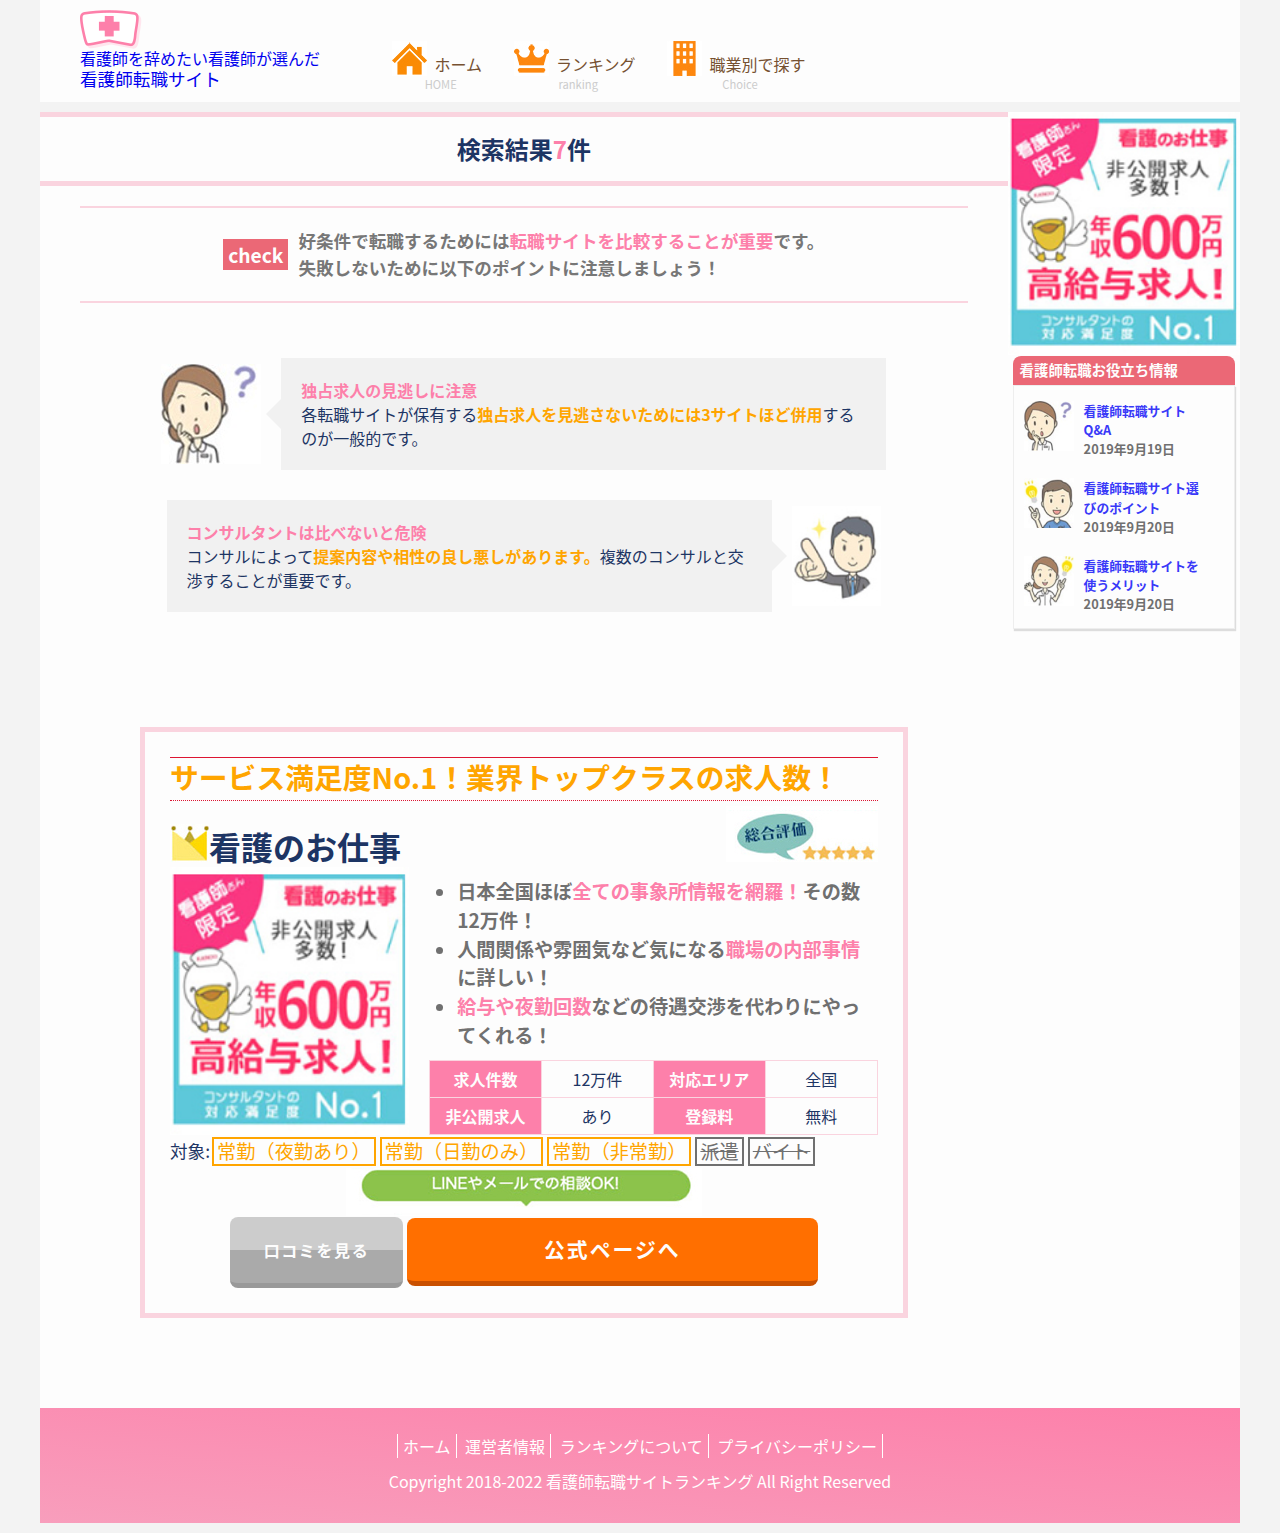
<file: subsite.html>
<!DOCTYPE html>
<html lang="ja">
<head>
  <meta charset="UTF-8">
  <meta http-equiv="X-UA-Compatible" content="IE=edge">

  <!--SEO対策-->
  <meta name="description" content="">
  <meta name="keywords" content="">

  <!--液晶画面最適化-->
  <meta name="viewport" content="width=device-width, initial-scale=1.0, maximum-scale=1.0, minimum-scale=1.0">

  <!--ファビコン-->
  <link rel="icon" href="img/favicon.ico" id="favicon">
  <link rel="apple-touch-icon" sizes="180x180" href="img/apple-touch-icon-180x180.png">

  <!--cssファイル読み込み-->
  <link rel="stylesheet" type="text/css" href="css/resetcss.css"><!--リセットCSS-->
  <link rel="stylesheet" type="text/css" href="css/style_sub.css">
  <link rel="stylesheet" type="text/css" href="css/class-tablet.css"><!--タブレット用SS-->
  <link rel="stylesheet" type="text/css" href="css/class-phones.css"><!--スマホ用SS-->


  <title>看護師サイト</title>
</head>
<header class="cp-header01">
  <div class="cp-header01__logo">
    <a class="cp-header01__logo_box" href="/kangoshi">
      <img class="header01__logo_img" src="img/logo1.png" alt="ロゴマーク">
      <div class="header01__logo_text">
       <span>看護師を辞めたい看護師が選んだ</span>
       <p>看護師転職サイト</p>
      </div>
    </a>
  </div>
  <div class="cp-header01__container">
      <!-- ナビゲーション -->
      <nav class="cp-header01__navi">
          <ul class="cp-header01__items flex">
              <li class="cp-header01__item">
                <a href="/kangoshi">
                  <div class="cp-header01__item_icon">
                    <img class="pc-img" src="img/Home.jpg" alt="ホームマーク">
                    <p>ホーム</p>
                  </div>
                  <p>HOME</p>
                </a>
              </li>
              <li class="cp-header01__item">
                <a href="#ranking">
                  <div class="cp-header01__item_icon">
                    <img class="pc-img" src="img/oukan1.jpg" alt="王冠マーク">
                    <p>ランキング</p>
                  </div>
                  <p>ranking</p>
                </a>
              </li>
              <li class="cp-header01__item">
                <a href="#job_ranking">
                  <div class="cp-header01__item_icon">
                    <img class="pc-img" src="img/bill.jpg" alt="建物のマーク">
                    <p>職業別で探す</p>
                  </div>
                  <p>Choice</p>
                </a>
              </li>
          </ul>
      </nav>
    </div>
      <!-- /ナビゲーション -->
      <!-- スマホ ナビゲーション -->
    <div class="cp-header02__container" id="contact_bottombtn_link">
      <nav class="cp-header02__navi" >
          <ul class="cp-header01__items flex">
              <li class="cp-header01__item">
                <a href="/kangoshi">
                  <div class="cp-header01__item_icon">
                    <img class="sp-img" src="img/Home_sp.png" alt="ホームマーク">
                    <p>ホーム</p>
                  </div>
                  <p>HOME</p>
                </a>
              </li>
              <li class="cp-header01__item">
                <a href="#ranking">
                  <div class="cp-header01__item_icon">
                    <img class="sp-img" src="img/oukan_sp.png" alt="王冠マーク">
                    <p>ランキング</p>
                  </div>
                  <p>ranking</p>
                </a>
              </li>
              <li class="cp-header01__item">
                <a href="#job_ranking">
                  <div class="cp-header01__item_icon">
                    <img class="sp-img" src="img/bill_sp.png" alt="建物のマーク">
                    <p>職業別で探す</p>
                  </div>
                  <p>Choice</p>
                </a>
              </li>
          </ul>
      </nav><!-- /ナビゲーション -->
  </div>
</header>
<body>
  <div class="rapper">
    <div class="subpage-flex">
      <div class="mein">
        <div class="boxTitle">
          <h3>検索結果<span class="red">7</span>件</h3>
        </div>
        <div class="boxTitle_sub flex">
          <div class="check-title">check</div>
          <p>好条件で転職するためには<span class="red">転職サイトを比較することが重要</span>です。<br>失敗しないために以下のポイントに注意しましょう！</p>
        </div>

        <section class="section">
          <div class="section_title_catch flex">
            <img class="section_icon_l" src="img/s8-3.jpg">
            <p class="section_catch_message_r"><span class="red">独占求人の見逃しに注意</span><br>各転職サイトが保有する<span class="orange">独占求人を見逃さないためには3サイトほど併用</span>するのが一般的です。</p>
          </div>
          <div class="section_title_catch flex">
            <p class="section_catch_message"><span class="red">コンサルタントは比べないと危険</span><br>コンサルによって<span class="orange">提案内容や相性の良し悪しがあります。</span>複数のコンサルと交渉することが重要です。</p>
            <img class="section_icon_r" src="img/s4-3.jpg">
          </div>
        </section>
      <!--満足度ランキングBest5-->
        <section class="section6">
          <!--満足度ランキング１サイトのくくり-->
          <div class="search_valueBox">

            <h3 class="manzokusearch_valueBox_1stTitle"><span class="orange">サービス満足度No.1！業界トップクラスの求人数！</span></h3>

            <div class="search_valueBox_2ndtitle flex">
              <img class="oukan_img" src="img/oukan.jpg">
              <h4>看護のお仕事</h4>
              <img class="sougou_img" src="img/sougou1.jpg">
            </div>

            <div class="search_valueBox_1stValue flex">
              <!--サイトバナー-->
              <img class="valueBox_1stValue_img" src="img/banner_kangonoshigoto_square.jpg">
              <!--説明-->
              <div class="valueBox_1stValue_box">
                <ul class="valueBox_1stValue_list">
                  <li>日本全国ほぼ<span class="red">全ての事象所情報を網羅！</span>その数12万件！</li>
                  <li>人間関係や雰囲気など気になる<span class="red">職場の内部事情</span>に詳しい！</li>
                  <li><span class="red">給与や夜勤回数</span>などの待遇交渉を代わりにやってくれる！</li>
                </ul>
              <!--テーブル-->
                <div class="valueBox_ranking_table">
                  <table>
                      <tr class="text-center">
                        <th >求人件数</th><td>12万件</td><th>対応エリア</th><td>全国</td>
                      </tr>
                      <tr class="text-center">
                        <th>非公開求人</th><td>あり</td><th>登録料</th><td>無料</td>
                      </tr>
                  </table>
                </div>
              </div>
            </div>
            <!--テーブルSP-->
            <div class="valueBox_ranking_table_sp">
              <table>
                  <tr class="text-center">
                    <th >求人件数</th><td>12万件</td><th>対応エリア</th><td>全国</td>
                  </tr>
                  <tr class="text-center">
                    <th>非公開求人</th><td>あり</td><th>登録料</th><td>無料</td>
                  </tr>
              </table>
            </div>
            <!--条件-->
            <div class="search_valueBox_2ndValue subpage-flex">
              <p>対象:</p>
              <div class="orange_box">常勤（夜勤あり）</div>
              <div class="orange_box">常勤（日勤のみ）</div>
              <div class="orange_box">常勤（非常勤）</div>
              <div class="gray_box">派遣</div>
              <div class="gray_box">バイト</div>
            </div>

            <!--ボタン-->
            <img class="linemessage" src="img/search_linemessage.jpg">
            <div  class="btn_area">
            <a href="" class="btn wordOfMouth">口コミを見る</a>
            <a href="" class="btn official">公式ページへ</a>
            </div>

          </div>
        </section>
      </div>
      <div class="right-nav">
        <div>
          <img class="nav_img" src="img/banner_kangonoshigoto_square.jpg" alt="看護のお仕事バナー">
        </div>
        <div class="sideBox_area">
          <h4 class="sideBox_title">看護師転職お役立ち情報</h4>
          <div class="sideBox">
            <div class="nav-block flex">
              <div>
                <img class="sideBox_icon" src="img/s8-3.jpg">
              </div>
              <div class="sideBox_text">
                <h5 class="blue">看護師転職サイトQ&A</h5>
                <p class="gray">2019年9月19日</p>
              </div>
            </div>
            <div class="nav-block flex">
              <div>
                <img class="sideBox_icon" src="img/s8-2.jpg">
              </div>
              <div class="sideBox_text">
                <h5 class="blue">看護師転職サイト選びのポイント</h5>
                <p class="gray">2019年9月20日</p>
              </div>
            </div>
            <div class="nav-block flex">
              <div>
                <img class="sideBox_icon" src="img/s8-1.jpg">
              </div>
              <div class="sideBox_text">
                <h5 class="blue">看護師転職サイトを使うメリット</h5>
                <p class="gray">2019年9月20日</p>
              </div>
          </div>
        </div>
      </div>
    </div>
  </div>
  <div class="rapper">
    <footer>
      <div class="footer_link">
        <a href="#">ホーム</a>
        <a href="#">運営者情報</a>
        <a href="#">ランキングについて</a>
        <a href="#">プライバシーポリシー</a>
      </div>
      <p>Copyright 2018-2022 看護師転職サイトランキング All Right Reserved</p>
    </footer>
  </div>
  <script type="text/javascript" src="js/scroll-js.js"></script>
  </body>
</html>
</file>
<file: css/style_sub.css>
/***********
サブページ用
************/

header{
    width: 1200px;
    margin:0 auto;
    background-color: #fdfdfd;
}

body{
    background-color: #f3f3f3;
    font-family: Noto Sans CJK JP;
    color: #1d3564;
}

.rapper{
    width: 1200px;
    margin:10px auto;
    text-align: center;
    background-color: #fdfdfd;
}

.subpage-flex{
    display: flex;
}
.pc-img{display: inline-block;}
.sp-img{display: none;}

/*
共通事項
*/

.flex{
    display: flex;
}

.red{
    color:#fd80aa;
    font-weight: bold;
}
.pink{
    color:#eb6876;
}
.blue{
    color:rgb(57, 57, 248);
    font-weight: bold;
}

.orange{
    color:orange;
    font-weight: bold;
}
.orange_box{
    color:orange;
    border: 2px solid orange!important;
}
.gray{
    color: #707070;
}
.gray_box{
    color: #707070;
    border: 2px solid #707070!important;
    text-decoration: line-through;
}

p{
    font-size: 1.1rem;
    line-height: 1.5;
}

.text-center{
    align-items: center;
    text-align: center;
}

.btn,
a.btn,
button.btn {
  font-size: 1.3rem;
  font-weight: 700;
  line-height: 1.5;
  position: relative;
  display: inline-block;
  padding: 1rem 4rem;
  cursor: pointer;
  -webkit-user-select: none;
  -moz-user-select: none;
  -ms-user-select: none;
  user-select: none;
  -webkit-transition: all 0.3s;
  transition: all 0.3s;
  text-align: center;
  vertical-align: middle;
  text-decoration: none;
  letter-spacing: 0.1em;
  color: #212529;
  border-radius: 0.5rem;
}

a.koushiki {
    color: #fdfdfd;
    background-color: #dd1532;
    border-bottom: 5px solid #b51029;
    padding: 0.5rem 0.2rem;
    width: 80%;
    display: block;
    margin: 0 auto;
}

a.koushiki:hover {
    margin-top: 4px;
    border-bottom: 1px solid rgb(201, 80, 0);
}

a.wordOfMouth {
    color: #fdfdfd;
    background: -moz-linear-gradient(top, #ccc 50%, #aaa 50%);
    background: -webkit-linear-gradient(top, #ccc 50%, #aaa 50%);
    background: linear-gradient(to bottom, #ccc 50%, #aaa 50%);
    border-bottom: 5px solid #999999;
    width: 20%;
    font-size: 1rem;
    padding: 1.3rem 1rem;
}

a.wordOfMouth:hover {
    margin-top: 4px;
    border-bottom: 1px solid #999999;
}

a.official {
    color: #fdfdfd;
    background-color: rgb(255, 111, 0);
    border-bottom: 5px solid rgb(201, 80, 0);
    width: 40%;
}

a.official:hover {
    margin-top: 4px;
    border-bottom: 1px solid rgb(201, 80, 0);
}

.section{
    background-color:#fdfdfd;
    padding:5px 20px;
}

.section_catch_message{
    position: relative;
    display: inline-block;
    width: 70%;
    justify-content: center;
    text-align: left;
    line-height: 1.5;
    padding: 20px;
    font-size: 1rem;
    background-color: #f1f1f1;
}

.section_catch_message:before {
    content: "";
    position: absolute;
    top: 50%;
    left: 100%;
    margin-top: -15px;
    border: 15px solid transparent;
    border-left: 15px solid #f1f1f1;
  }

  .section_catch_message_r{
    position: relative;
    display: inline-block;
    width: 70%;
    justify-content: center;
    text-align: left;
    line-height: 1.5;
    padding: 20px;
    font-size: 1rem;
    background-color: #f1f1f1;
}

.section_catch_message_r:before {
    content: "";
    position: absolute;
    top: 50%;
    right: 100%;
    margin-top: -15px;
    border: 15px solid transparent;
    border-right: 15px solid #f1f1f1;
  }

/***********************************/
.cp-header01{
    display: flex;
    justify-content: space-between;
    align-items: flex-end;
    padding: 10px 40px;
}
.cp-header01__items{
    display: flex;
    list-style: none;
    align-items: flex-end;
    text-align: center;
}
.cp-header01__item:not(:last-child) {
    margin-right: 25px;
}
.cp-header01__item a {
    display: inline-block;
    text-decoration: none;
}
.cp-header01__item p {
    font-size: 0.7rem;
    color: #ccc;
}
.cp-header01__item_icon{
    display: flex;
    align-items: flex-end;
    justify-content: center;
}
.cp-header01__item_icon p{
    font-size: 1rem;
    line-height: 1.5;
    padding: 0 7px;
    color: #765131;
}

.search_area{
    display:flex;
    width: 1060px;
    height: 578px;
    margin-left: 70px;
    margin-right: 70px;
    background-color: #fdfdfd;
    background-image: url(../img/topimg.jpg);
    background-repeat: no-repeat;
}

.searchFormTable{
    margin-top: 130px;
    margin-left: 110px;
    padding: 10px;
    box-sizing: border-box;
}

table{
    max-width: 100%;
    width: 100%;
    border-collapse: collapse;
    border-spacing: 0;
}

.table_column{
    display: flex;
}
th,td{
    display : block;
    border: solid 1px #fad4df;;
    padding:10px 5px;
}

select{
    padding: 3px;
}

.feas_clevel_01[checked]{
    background: red;
}

th{
    width: 170px;
    color: #fdfdfd;
}

td{
    width: 180px;
}

table th:nth-of-type(2n+1){
    background-color: #fd80aa;
}
table p{
    font-size: 1.1rem;
    line-height: 1;
}

.submit{
    width: 362px;
    height: 45px;
}

input[type=submit], #bbp_reply_submit, .bp-login-widget-register-link a {
    background: #3fca3a linear-gradient(to bottom,#58ca54,#29be22 1px,#29be22 50%,#05a800 50%,#3fca3a) !important;
    color: #fff;
    border: none;
    border-radius: 5px;
    font-size: 18px;
    font-weight: 700;
    width: 350px;
}

input{
    appearance: none;
    padding: 6px 6px 10px;
    font-size: 16px;
    border-radius: 6px;
}
/* 共通 ------------------------------*/
*[class*="cp-"],
*[class*="cp-"] * {
    box-sizing: border-box;
}

/* テキスト */
.cp-text {
    margin: 0;
    font-size: 16px;
    line-height: 1.5;
    color: #707070;
}
* + .cp-text {
    margin: 16px 0 0 0;
}

/* タブ切り替え ------------------------------*/
/* タブ */
.cp-tab01 {
    background: #f3f3f3;
    margin-left: 90px;
    margin-right: 90px;
}
.cp-tab-box{
    padding: 35px 20px 54px;
    border-bottom: 8px solid #006EC5;
    padding-left: 2%;
    padding-right: 2%;
    background:repeating-linear-gradient(
        90deg,
        #5bb9f9,
        #5bb9f9 10px,
        #3eacf7 11px,
        #3eacf7 20px
    );
}

.cp-tab01__item {
    display: block;
    width: calc(97% / 3);
    padding: 16px 8px;
    border: 2px solid #006EC5;
    border-top-right-radius: 22px;
    -webkit-border-top-right-radius: 22px;
    -moz-border-radius-topright: 22px;
    margin: 0 -2px 0 0; 
    color: #006EC5;
    background: #fdfdfd;
    float: left;
    text-align: center;
    font-weight: bold;
    cursor: pointer;
    font-size: 1.2rem;
}

.cp-tab01__item:not(:last-of-type) {
    border-right: 2px solid #006EC5;
}
.cp-tab01 input:checked + .cp-tab01__item {
    position: relative;
    color: #fff;
    background: #006EC5;
    font-size: 1.4rem;
    width: 34%;
    padding: 20px 11px;
    bottom: 11px;
}
.cp-tab01 input:checked + .cp-tab01__item:after {
    position: absolute;
    content: "";
    right: 0;
    bottom: 11px;
    left: 0;
    width: 0;
    height: 0;
    margin: auto;
    border-style: solid;
    border-width: 6px 6px 0 6px;
    border-color: #fdfdfd transparent transparent transparent;
}
input[name="cp-tab01__item"] {
    display: none;
}

/* コンテンツ */
#s0,#s1,#s2{
    display: none;
}
.cp-tab01__content {
    clear: both;
    padding: 32px 24px 24px;
    overflow: hidden;
}

.cp-tab01__table table{
    width:100%;
    margin-top: 10px;
}

.cp-tab01__table th,
.cp-tab01__table td{
    width: 20%;
    display: revert;
    vertical-align: middle;
    background-color: #f0d4d8;
}

.cp-tab01__table td{
    background-color: #fdfdfd;
}

.cp-tab01__table p{
    font-size: 1.1rem;
    line-height: 1.3;
    padding: 0 15px;
}

.cp-tab01__table img{
    display: block;
    margin: 0 auto;
}

@media screen and (max-width: 599px) {
    .cp-tab01__content {
        padding: 24px 16px 16px;
    }
}
/*セクション3
看護師転職サイト、利用しないと不利ってホント？
*/

.section3{
    background-color:#fdfdfd;
    padding:80px 100px;
}

.section3_title_catch{
    margin: 30px 20px;
    align-items: center;
}
.section3_icon{
    width: 20%;
}

.section3_catch_message{
    width: 70%;
    justify-content: center;
    text-align: left;
    line-height: 1.5;
    padding: 20px;
}

.section3_value{
    display:flex;
    justify-content:space-between;
    padding: 30px 20px;
}

.section3_leftbox{
    width: 60%;
}
.section3_rightbox{
    width: 40%;
}

.leftbox_title{
    line-height: 1.5;
    padding: 10px;
    margin-bottom: 5px;
    border-left: 6px solid #dd1532;
    text-align: left;
    font-weight: bold;
    font-size: 1.4rem;
}
.leftbox_text{
    text-align: left;
}

.point{
    padding: 10px;
    background-color: #fff9eb;
}
.point-title{
    padding: 7px;
    width: 80px;
    background-color: orange;
    color: #fdfdfd;
}
.point-box{
    padding: 10px 50px;
}
.point-box h2{
    padding: 10px;
    font-size: 2.2rem;
    font-weight: 400;
}
.point-box p{
    font-size: 1.55rem;
    text-align: left;
}

/*セクション4
看護師転職サイトランキングベスト５
*/


.section4{
    background-color:#fdfdfd;
    padding:80px 100px;
}

.section_title_catch{
    margin: 30px 60px;
    align-items: center;
    justify-content: center;
}
.section_icon_r{
    height: 100px;
    margin-left: 20px;
}
.section_icon_l{
    height: 100px;
    margin-right: 20px;
}

/*
サーチボックス
*/
.search_valueBox{
    padding:25px;
    border: 5px solid #fad4df;
}

.search_valueBox_1stTitle{
    text-align: left;
    border-bottom: 1px dotted #fad4df;
    font-size: 1.8rem;
    padding-bottom: 8px;
}

.search_valueBox_2ndtitle{
    margin: 5px 0;
    font-size: 2rem;
    text-align: center;
    align-items: flex-end;
}
.search_valueBox_2ndtitle>img:last-of-type{
    margin-left: auto;
}
.valueBox_1stValue_img{
    width: 40%;
}

.valueBox_1stValue_box{
    margin-top: 10px;
    margin-left: 20px;
    width: 75%;
}

.valueBox_1stValue_list{
    list-style:initial;
    text-align: left;
    padding-left: 28px;
    line-height: 1.5;
    font-weight: bold;
    font-size: 1.2rem;
    color: #707070;
}

.valueBox_ranking_table table{
    width:100%;
    margin-top: 10px;
}

.valueBox_ranking_table table th{
    background: #fd80aa;
}

.valueBox_ranking_table table th,
.valueBox_ranking_table table td{
    width: 25%;
    display: revert;
}
.valueBox_ranking_table_sp{
    display: none;
}

.search_valueBox_2ndValue{
    align-items: center;
    font-size: 1.2rem;
}
.search_valueBox_2ndValue div{
    border: 2px solid #707070;
    margin: 2px;
    padding: 3px;
}

/*******************/

.section4,
.section5,
.section6,
.section7,
.section8{
    background-color:#fdfdfd;
    padding:80px 100px;
}

.boxTitle{
    padding:20px;
    border: 5px solid #fad4df;
    border-left: unset;
    border-right: unset;
    font-size: 1.5rem;
    font-weight: bold;
}
.boxTitle_sub{
    margin: 20px 40px;
    padding:20px;
    border: 2px solid #fad4df;
    border-left: unset;
    border-right: unset;
    font-size: 2rem;
    font-weight: bold;
    align-items: center;
    text-align: center;
    justify-content: center;
}

.boxTitle_sub p{
    margin-left: 10px;
    text-align: left;
    color: #777;
}

.check-title{
    background-color: #eb6876;
    color: #fdfdfd;
    padding: 5px;
    padding-top: 7px;
    font-size: 1.2rem;
}


.title{
    line-height: 1.5;
    padding: 10px;
    margin-top: 30px;
    margin-bottom: 5px;
    border-left: 8px solid #dd1532;
    text-align: left;
    font-weight: bold;
    font-size: 1.8rem;
}
.section5_img{
    width: 90%;
    margin:30px;

}
.section5_text{
    text-align: left;
    font-size: 1.5rem;
}

.manzokusearch_valueBox_1stTitle{
    text-align: left;
    border-top: 1px solid #dd1532;
    border-bottom: 1px dotted #dd1532;
    font-size: 1.8rem;
    padding-top: 5px;
    padding-bottom: 8px;
}

.itiran_text{
    margin: 20px;
}


.sideBox{
    padding:5px 10px;
    margin: 0 5px;
    justify-content: center;
    flex-wrap: nowrap;
    background-color: #fdfdfd;
    border: 1px solid#eee;
    box-shadow: 1px 2px 1px #ddd;
}

.sideBox_title{
    font-size: 0.9rem;
    color: #fdfdfd;
    background-color: #eb6876;
    padding: 7px;
    margin: 0 5px;
    text-align: left;
    border-top-left-radius: 8px;
    border-top-right-radius: 8px;
}


.sideBox_icon{
    width: 50px;
}
.sideBox_text{
    width: 60%;
    margin: 0 10px;
    text-align: left;
}

.sideBox_text h5{
    font-size: 0.8rem;
    line-height: 1.5;
}
.sideBox_text p{
    font-size: 0.8rem;
}
footer{
    padding: 30px;
    background: linear-gradient(to right top, #f89ebc 0%, #fd80aa 100%);
}
footer p{
    color:#fff;
    font-size: 1rem;
}
.footer_link a{
    color:#fff;
    padding: 0 5px;
    border-right: 1px solid #fff;
}

.footer_link a:first-of-type{
    border-left: 1px solid #fff;
}

.footer_link{
    margin-bottom: 15px;
}

/*右側メニュー*/

.right-nav {
    margin: 0;
    width: 250px;
}
.nav_img{
    width: 100%;
}

.nav-icon{
    display: block;
    width: 100%;
    margin-bottom: 5px;
}
.sp-icon{
    display: none;/*スマホ用*/
}

.nav-icon_sub{
    height: 30px;
}

.nav-text{
    display: block;
    align-items: center;
    text-align: center;
}

.nav-text_sub{
    display: block;
    align-items: center;
    text-align: center;
    margin: 0 10px;
    font-size: 1.5rem;
}

.nav-block{
    padding: 10px 0;
    line-height: 1.3;
    font-size: 1.5rem;
    font-weight: bold;
}

.nav-block_sub{
    padding:20px 30px;
    line-height: 1.3;
    font-weight: bold;
    align-items: center;
}
</file>
<file: css/class-tablet.css>
@media screen and (max-width: 1200px){

    header{
        width: 100%;
        margin:0 auto;
        background-color: #fdfdfd;
    }
    .cp-header01 {
        padding: 10px 10px;
    }
    .cp-header01__item:not(:last-child) {
        margin-right: 10px;
    }

    .sp-br{
        display: block;
    }

    .pc-br{
        display: none;
    }
    .btn, a.btn{
        display: block;
        font-size: 1.1rem;
        padding: 1rem 1rem;
    }
    .btn_area{
        display: flex;
    }

    .rapper{
        width: 100%;
        margin:0 auto;
        text-align: center;
        background-color: #fdfdfd;
    }

    a.wordOfMouth,a.official{
        width: 80%;
    }

    .search_area{
        padding:0px;
        padding-bottom: 30px;
        background: repeating-linear-gradient(
            135deg, #f2e0ed 0px,  #f2e0ed 5px, #fdfdfd 6px, #fdfdfd 11px);
        margin-bottom: 50px;
    }

    .search_area_cover{
        position: relative;
        display:flex;
        width: 100%;
        height:auto;
        margin-left: 0;
        margin-right: 0;
        background: #fdfdfdbb;
        background-image: none;
        background-repeat: no-repeat;
        border-radius: 8px;
    }


    .topbanner{
        position: relative;
    }
    .sp-top1{
        position: relative;
        display: block;
        width: 100vw;
        margin: 0 auto;
        z-index: 5;
    }

    .sp-top2{
        position: absolute;
        display: block;
        width: 100vw;
        margin: -0.1px auto;
        z-index: 6;
    }
    .search_area_left{
        width: 100vw;
    }

    #feas-searchform-0{
        position: relative;
        width: 375px;
        margin: 0 auto;
        margin-bottom: 50px;
        padding: 15px;
        background: #fdfdfd;
        border-radius: 2mm;
        z-index: 10;
    }

    .cp-tab01{
        margin-left: 10px;
        margin-right: 10px;
    }

    .section3{
        padding: 80px 10px;
    }

    .section3_title{
        font-size: 1.7rem;
        padding: 15px 20px;
    }
    .point-box{
        padding: 10px 20px;
    }

    .section4, .section5, .section6, .section7, .section8 {
        background-color: #fdfdfd;
        padding: 80px 10px;
    }
    .section4_title,.section6_title{
        width: 100%;
    }
    .section4_title_catch {
        margin: 30px 10px;
    }
    .section4_icon {
        height: 100px;
        margin: 30px 10px;
    }
    .search_valueBox{
        padding: 10px;
    }
    .valueBox_1stValue_img {
        width: 48%;
    }
    .valueBox_1stValue_box {
        margin-top: 10px;
        margin-left: 5px;
        width: 47%;
    }
    .search_valueBox_2ndValue {
        align-items: center;
        font-size: 1rem;
        margin-bottom: 5px;
    }
    .search_valueBox_2ndValue p{
        font-size: 1.2rem;
    }
    .linemessage{
        width: 70%;
    }

    .section8_value{
        width: 100%;
    }
    .nav_img{
        margin: 0 auto;
    }

}
@media screen and (max-width: 850px){
    .subpage-flex {
        display: flex;
        flex-wrap: wrap;
    }
    .right-nav{
        display: flex;
        flex-wrap: wrap;
    }
    .pc-img{display: none;}
    .sp-img{display: inline-block;;}
    .cp-header01__container{display: none;}
    .cp-header02__container{display: block;}

    .cp-header02__container{
        display: block;
        position: fixed;
        bottom: 0;
        left:0;
        padding: 5px 0 15px;
        width: auto;
        background-color: #fd80aa;
        border: 1px solid #fd80aa;
        z-index: 99;
        width: 100vw;
        border-left: none;
        border-top: 2px solid #fdfdfd;

    }
    .cp-header01__item_icon p{
        color:#fdfdfd;
    }
    .cp-header01__item>a>p{
        display: none;
    }
    .cp-header01__item_icon{
        display: block;
    }
    .cp-header01__item{
        width: 32%;
    }
    .cp-header01__item:not(:last-child) {
        margin-right: 0px;
    }
}
</file>
<file: css/class-phones.css>
@media screen and (max-width: 680px){
    * {
        -webkit-appearance: none;
    }

    .rapper {
        width:100%;
        overflow-x: hidden !important;
        box-sizing: border-box;
        margin:0;
    }

    #feas-searchform-0{
        margin-top: 50px;
        width: 85%;
        padding: 10px;
    }
    .searchFormTable{
        margin: 0 auto;
    }
    .btn, a.btn {
        padding: 0.5rem;
        font-size: 0.9rem;
    }

    .cp-tab01,
    .cp-tab02,
    .cp-tab03{
        margin-left: 5px;
        margin-right: 5px;
    }
    .cp-tab01__content,
    .cp-tab02__content,
    .cp-tab03__content {
        padding: 20px 5px 16px;
    }

    .cp-tab01 input:checked + .cp-tab01__item {
        font-size: 0.9rem;
        bottom: 9px;
    }
    .cp-tab01__item,
    .cp-tab02__item,
    .cp-tab03__item{
        font-size: 0.8rem;
        margin: 8px -2px 0 0;
    }
    .cp-tab-box {
        border-bottom: 20px solid #fd80aa;
    }
    .cp-tab01__table_logo_img{ width: 95%;}
    .cp-tab01__table_hyouka_img{ width: 70%;}
    .cp-tab01__table_kyuuzin_img{ width: 35%;}

    .cp-tab01__table p,
    .cp-tab02__table p,
    .cp-tab03__table p {
        font-size: 0.8rem;
        line-height: 1.3;
        padding: 0 0px;
    }
    .cp-tab01__table th,
    .cp-tab01__table td{
        font-size:0.9rem;
        padding: 10px 0px;
    }
    .cp-tab01__table a,
    .cp-tab02__table a,
    .cp-tab03__table a{
        font-size:0.8rem;
    }

    #feas-searchform-0 th,
    #feas-searchform-0 td{
        width: 95%;
    }

    p {
        font-size: 1rem;
        line-height: 1.5;
    }
    .table_column{
        display: block;
        margin: 0 auto;
    }
    #feas-submit-button-0{
        width: 80%;
    }

    .section3_leftbox{
        width: 100%;
    }
    .imgSP{
        display: block;
        width: 100%;
        margin-bottom: 20px;
    }
    .section3_rightbox{
        display: none;
    }
    .section3_title {
        font-size: 1.25rem;
        padding: 15px 10px;
    }
    .section3_title_catch{
        margin: 30px 5px;
        align-items: left;
    }
    .section3_catch_message {
        width: 100%;
        justify-content: center;
        text-align: left;
        line-height: 1.5;
        padding: 10px;
    }
    .section3_title_catch img{
        display: none;
    }
    .section3_value{
        padding: 30px 5px;
    }
    .section4, .section5, .section6, .section7, .section8 {
        padding: 40px 10px;
    }

    .section4_icon {
        height: 80px;
        margin: 5px 5px;
    }
    .title{
        font-size:1.4rem;
        margin-top: 50px;
    }

    .oukan_img{width: 10%;}
    .sougou_img{width: 35%;}
    .search_valueBox_1stTitle,
    .manzokusearch_valueBox_1stTitle{
        font-size: 0.8rem;
    }
    .search_valueBox_2ndtitle {
        font-size: 1.5rem;
    }
    .valueBox_1stValue_list {
        font-size: 0.8rem;
    }
    .valueBox_1stValue_img {
        width: 35%;
    }
    .valueBox_1stValue_box {
        margin-top: 5px;
        margin-left: -3px;
        width: 65%;
    }
    .valueBox_ranking_table{
        display: none;
    }
    .valueBox_ranking_table_sp{
        display: block;
    }

    .valueBox_ranking_table table{
        width:100%;
        margin-top: 10px;
    }

    .valueBox_ranking_table_sp table th{
        background: #fd80aa;
    }

    .valueBox_ranking_table_sp table th,
    .valueBox_ranking_table_sp table td{
        width: 10%;
        display: revert;
        font-size: 0.8rem;
    }
    .search_valueBox_2ndValue p {
        font-size: 0.9rem;
    }
    .search_valueBox_2ndValue {
        font-size: 0.8rem;
        margin-bottom: 5px;
    }
    .section4_catch_message{
        font-size: 0.8rem;
    }

    .section3_leftbox_title{
        font-size: 1.4rem;
        margin-bottom: 20px;
    }
    .point-box {
        padding: 10px 5px;
    }
    .point-box h2 {
        padding: 5px;
        font-size: 1.6rem;
        font-weight: 400;
    }
    .point-box p {
        font-size: 1rem;
    }

    .section3,.section4{
        padding: 30px 5px;
    }
    .boxTitle{
        font-size: 1.5rem;
    }

    .search_box {
        position: relative;
        margin: 10px 0;
        text-align: right;
        justify-content: center;
    }

    .section_catch_message_r,
    .section_catch_message{
        width: 60%;
        padding: 10px;
        font-size: 1rem;
    }
    .section5_text{
        font-size: 1rem;
    }

    .section8_valueBox {
        padding: 5px 0;
    }
    .section8_value_text {
        width: 100%;
        margin: 0 10px;
    }
    .footer_link a{
        display: inline-block;
        margin-bottom: 5px;
        border: none;
        border-bottom: 1px #fff solid;
    }
    .footer_link a:first-of-type {
        border-left: none;
    }
    .footer_cover{
        width: 100%;
    }
    footer{
        margin-bottom: 70px;
    }

    /*サブページ用*/
    .boxTitle_sub{
        margin: 20px 20px;
        padding:15px;
        border: 2px solid #fad4df;
        border-left: unset;
        border-right: unset;
        font-size: 2rem;
        font-weight: bold;
        align-items: center;
        text-align: center;
        justify-content: center;
    }
    .section_title_catch {
        margin: 20px 10px;
        align-items: center;
        justify-content: center;
    }
    .section_icon_l {
        margin-right: 10px;
        height: 80px;
    }
    .section_icon_r {
        margin-left: 10px;
        height: 80px;
    }
    .right-nav{
        margin: 0 auto;
        width: 80%;
        margin-bottom: 30px;
        justify-content: center;
    }
    .cp-header01__items{
        justify-content: center;
    }
}
</file>
<file: css/resetcss.css>
/*
html5doctor.com Reset Stylesheet
v1.6.1
Last Updated: 2010-09-17
Author: Richard Clark - http://richclarkdesign.com
Twitter: @rich_clark
*/

html, body, div, span, object, iframe,
h1, h2, h3, h4, h5, h6, p, blockquote, pre,
abbr, address, cite, code,
del, dfn, em, img, ins, kbd, q, samp,
small, strong, sub, sup, var,
b, i,
dl, dt, dd, ol, ul, li,
fieldset, form, label, legend,
table, caption, tbody, tfoot, thead, tr, th, td,
article, aside, canvas, details, figcaption, figure,
footer, header, hgroup, menu, nav, section, summary,
time, mark, audio, video {
    margin:0;
    padding:0;
    border:0;
    outline:0;
    font-size:100%;
    vertical-align:baseline;
    background:transparent;
}

body {
    line-height:1;
}

article,aside,details,figcaption,figure,
footer,header,hgroup,menu,nav,section {
    display:block;
}

nav ul {
    list-style:none;
}

blockquote, q {
    quotes:none;
}

blockquote:before, blockquote:after,
q:before, q:after {
    content:'';
    content:none;
}

a {
    margin:0;
    padding:0;
    font-size:100%;
    vertical-align:baseline;
    background:transparent;
}

/* change colours to suit your needs */
ins {
    background-color:#ff9;
    color:#000;
    text-decoration:none;
}

/* change colours to suit your needs */
mark {
    background-color:#ff9;
    color:#000;
    font-style:italic;
    font-weight:bold;
}

del {
    text-decoration: line-through;
}

abbr[title], dfn[title] {
    border-bottom:1px dotted;
    cursor:help;
}

table {
    border-collapse:collapse;
    border-spacing:0;
}

/* change border colour to suit your needs */
hr {
    display:block;
    height:1px;
    border:0;
    border-top:1px solid #cccccc;
    margin:1em 0;
    padding:0;
}

input, select {
    vertical-align:middle;
}

a{
    text-decoration: none;
}

ol, ul{
    list-style: none;
}
</file>
